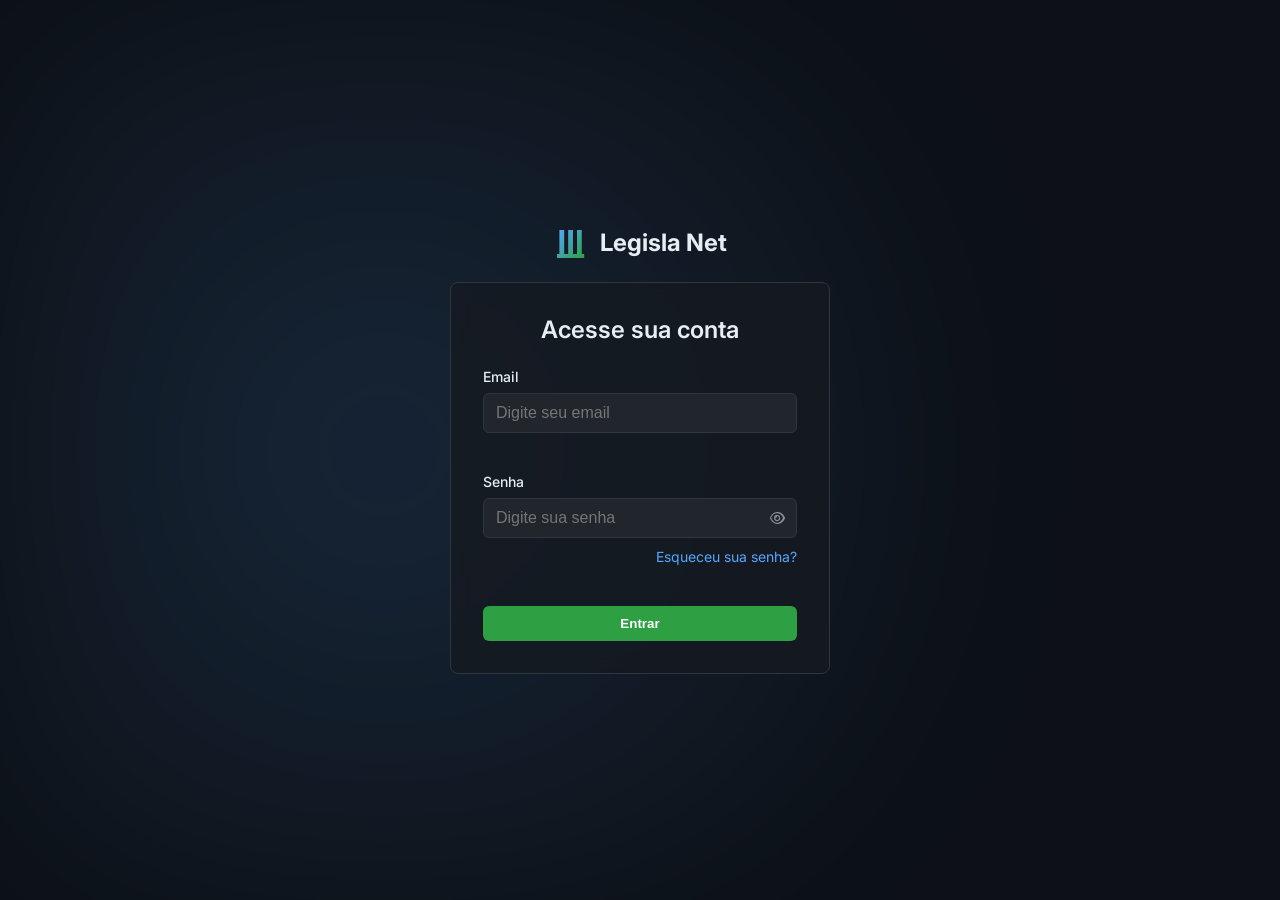
<file: admin/gerenciar_camara.html>
<!DOCTYPE html>
<html lang="pt-BR">
<head>
    <meta charset="UTF-8">
    <meta name="viewport" content="width=device-width, initial-scale=1.0">
    <title>Gerenciar Câmara - Legisla Net</title>
    <link rel="icon" href="data:image/svg+xml,<svg xmlns=%22http://www.w3.org/2000/svg%22 viewBox=%220 0 100 100%22><text y=%22.9em%22 font-size=%2290%22>🛡️</text></svg>">
    <link rel="preconnect" href="https://fonts.googleapis.com">
    <link rel="preconnect" href="https://fonts.gstatic.com" crossorigin>
    <link href="https://fonts.googleapis.com/css2?family=Inter:wght@400;500;600;700&display=swap" rel="stylesheet">
    <link rel="stylesheet" href="https://cdnjs.cloudflare.com/ajax/libs/font-awesome/6.2.0/css/all.min.css">
    <link rel="stylesheet" href="../css/global.css">
    <link rel="stylesheet" href="../css/forms.css">
    <link rel="stylesheet" href="../css/modals.css">
    <link rel="stylesheet" href="../css/admin.css">

    <style>
        .main-content { position: relative; }
        .background-logo-container { position: absolute; top: 0; right: 0; bottom: 0; width: 50%; background-repeat: no-repeat; background-position: center; background-size: contain; opacity: 0.05; pointer-events: none; z-index: 0; }
        .form-section { position: relative; z-index: 1; }
        .tabs-nav { display: flex; border-bottom: 1px solid var(--border-color); margin-bottom: 32px; overflow-x: auto; gap: 4px; }
        .tab-item { padding: 12px 20px; cursor: pointer; background: none; border: none; color: var(--secondary-text); font-weight: 500; font-size: 1rem; position: relative; border-bottom: 2px solid transparent; transition: color 0.2s, border-color 0.2s; white-space: nowrap; }
        .tab-item:hover { color: var(--primary-text); }
        .tab-item.active { color: var(--accent-blue); border-bottom-color: var(--accent-blue); }
        .tab-pane { display: none; }
        .tab-pane.active { display: block; animation: fadeIn 0.5s ease-in-out; }
        @keyframes fadeIn { from { opacity: 0; transform: translateY(10px); } to { opacity: 1; transform: translateY(0); } }
        .management-header { display: flex; justify-content: space-between; align-items: center; margin-bottom: 24px; }
        .management-header h3 { font-size: 1.5rem; }
        .item-grid { display: grid; grid-template-columns: repeat(auto-fill, minmax(320px, 1fr)); gap: 24px; }
        .item-card { background-color: var(--card-bg); border: 1px solid var(--border-color); border-radius: 8px; padding: 20px; display: flex; flex-direction: column; transition: all 0.2s ease-in-out; }
        .item-card:hover { border-color: var(--accent-blue); transform: translateY(-4px); }
        .item-card-header { display: flex; align-items: center; gap: 16px; padding-bottom: 16px; margin-bottom: 16px; border-bottom: 1px solid var(--border-color); }
        .item-card-logo, .item-card-avatar { width: 50px; height: 50px; object-fit: cover; flex-shrink: 0; }
        .item-card-logo { object-fit: contain; background-color: #fff; border-radius: 8px; padding: 5px; }
        .item-card-avatar { border-radius: 50%; }
        .item-card-info h4 { font-size: 1.1rem; }
        .item-card-info p { color: var(--secondary-text); font-size: 0.9rem; }
        .item-card-body { flex-grow: 1; }
        .item-card-footer { display: flex; justify-content: flex-end; gap: 8px; padding-top: 16px; margin-top: auto; }
        .file-input-wrapper { position: relative; overflow: hidden; display: inline-block; }
        .file-input-wrapper input[type="file"] { position: absolute; left: 0; top: 0; width: 100%; height: 100%; opacity: 0; cursor: pointer; z-index: 10; }
        .partido-select-container { display: flex; align-items: center; gap: 16px; }
        #partido-logo-preview { width: 40px; height: 40px; object-fit: contain; background-color: #fff; border-radius: 6px; padding: 4px; border: 1px solid var(--border-color); visibility: hidden; transition: visibility 0.2s; }
        #partido-logo-preview.visible { visibility: visible; }
        .status-badge { display: inline-block; padding: 4px 8px; border-radius: 12px; font-size: 0.7rem; font-weight: 600; text-transform: uppercase; }
        .status-active { background-color: var(--accent-green); color: white; }
        .status-inactive { background-color: var(--accent-red); color: white; }
        .form-section-title { font-size: 1.25rem; font-weight: 600; color: var(--primary-text); margin-bottom: 1rem; padding-bottom: 0.5rem; border-bottom: 1px solid var(--border-color); }
        .partido-logo-card { width: 30px; height: 30px; object-fit: contain; background-color: #fff; border-radius: 4px; padding: 2px; border: 1px solid var(--border-color); }
        .form-select {
            background-color: var(--hover-bg) !important;
            border: 1px solid var(--border-color) !important;
            color: var(--primary-text) !important;
        }
        .toggle-group-modal {
            display: flex;
            gap: 24px;
            align-items: center;
            margin-top: 8px;
        }
        .toggle-item {
            display: flex;
            align-items: center;
            gap: 8px;
        }
    </style>
</head>
<body>
    <div class="app-layout">
        <div id="sidebar-placeholder"></div>
        <main class="main-content" id="mainContent">
            <div id="header-placeholder"></div>
            <div class="background-logo-container"></div>
            
            <section class="form-section fade-in">
                <div class="tabs-nav">
                    <button class="tab-item active" data-tab="info">Informações Gerais e Admin</button>
                    <button class="tab-item" data-tab="vereadores">Vereadores</button>
                    <button class="tab-item" data-tab="midias">Mídias Sociais</button>
                </div>

                <div class="tabs-content">
                    <div class="tab-pane active" id="info">
                        <form id="form-info-gerais">
                            <input type="hidden" id="adminUserId">
                            <h3 class="form-section-title">Dados da Câmara</h3>
                            <div class="form-group toggle-group"><label class="toggle-switch"><input type="checkbox" id="camara-is_active"><span class="slider"></span></label><span>Status da Câmara (Ativa / Inativa)</span></div>
                            <div class="form-group"><label for="nome_camara">Nome da Câmara</label><input type="text" id="nome_camara" class="form-input"></div>
                            <div class="form-group"><label for="municipio">Município</label><input type="text" id="municipio" class="form-input"></div>
                            <div class="form-group"><label for="estado">Estado</label><select id="estado" class="form-select"></select></div>
                            <div class="form-group">
                                <label>Brasão / Logo da Câmara</label>
                                <img src="" alt="Logo atual" id="brasao-preview" class="item-card-logo" style="width: 80px; height: 80px; margin-bottom: 16px; display:none;">
                                <div class="file-input-wrapper">
                                    <label for="brasao_url" class="file-input-button">Alterar...</label>
                                    <span id="file-name" class="file-input-text">Nenhum novo arquivo selecionado.</span>
                                    <input type="file" id="brasao_url">
                                </div>
                            </div>
                            
                            <h3 class="form-section-title" style="margin-top: 32px;">Credenciais do Administrador da Câmara</h3>
                            <div class="form-group"><label for="admin_email">Email de Acesso do Administrador</label><input type="email" id="admin_email" class="form-input" disabled></div>
                            <div class="form-group"><label for="admin_senha">Nova Senha do Administrador</label><input type="password" id="admin_senha" class="form-input" placeholder="Deixe em branco para não alterar"></div>

                            <div class="form-actions"><button type="submit" class="btn btn-primary">Salvar Alterações</button></div>
                        </form>
                    </div>

                    <div class="tab-pane" id="vereadores">
                        <div class="management-header">
                            <h3>Vereadores</h3>
                            <button id="add-vereador-btn" class="btn btn-primary"><i class="fa fa-plus"></i> Adicionar Vereador</button>
                        </div>
                        <div class="item-grid" id="vereadores-grid"></div>
                    </div>

                    <div class="tab-pane" id="midias">
                        <form id="form-midias-sociais">
                            <h3 class="form-section-title">Links e Mídias Sociais</h3>
                            <div class="form-group"><label for="link_facebook">Link do Facebook</label><input type="url" id="link_facebook" class="form-input" placeholder="https://facebook.com/..."></div>
                            <div class="form-group"><label for="link_instagram">Link do Instagram</label><input type="url" id="link_instagram" class="form-input" placeholder="https://instagram.com/..."></div>
                            <div class="form-group"><label for="link_youtube">Link do YouTube</label><input type="url" id="link_youtube" class="form-input" placeholder="https://youtube.com/..."></div>
                            <div class="form-group"><label for="site_oficial">Site Oficial</label><input type="url" id="site_oficial" class="form-input" placeholder="https://..."></div>
                            <div class="form-actions"><button type="submit" class="btn btn-primary">Salvar Links</button></div>
                        </form>
                    </div>
                </div>
            </section>
        </main>
    </div>

    <div class="modal-overlay" id="vereadorModal">
        <div class="modal-container">
            <div class="modal-header">
                <h3 class="modal-title" id="vereadorModalTitle">Adicionar Vereador</h3>
                <button class="modal-close" id="modal-close-btn">&times;</button>
            </div>
            <div class="modal-body">
                <form id="vereadorForm">
                    <input type="hidden" id="vereadorId">
                    <div class="form-group"><label for="nome_parlamentar">Nome Parlamentar</label><input type="text" id="nome_parlamentar" class="form-input" required></div>
                    <div class="form-group"><label for="vereador_email">Email de Acesso</label><input type="email" id="vereador_email" name="vereador_email" class="form-input" required></div>
                    <div class="form-group"><label for="vereador_senha">Senha de Acesso</label><input type="password" id="vereador_senha" name="vereador_senha" class="form-input" placeholder="Mínimo 6 caracteres"></div>
                    <div class="form-group">
                        <label for="partido_id">Partido</label>
                        <div class="partido-select-container">
                            <select class="form-select" id="partido_id" required style="flex-grow: 1;"></select>
                            <img src="" alt="Logo do Partido" id="partido-logo-preview">
                        </div>
                    </div>
                    <div class="form-group">
                        <label>Cargos</label>
                        <div class="toggle-group-modal">
                            <div class="toggle-item">
                                <label class="toggle-switch">
                                    <input type="checkbox" id="is_presidente">
                                    <span class="slider"></span>
                                </label>
                                <span>Presidente</span>
                            </div>
                            <div class="toggle-item">
                                <label class="toggle-switch">
                                    <input type="checkbox" id="is_vice_presidente">
                                    <span class="slider"></span>
                                </label>
                                <span>Vice-Presidente</span>
                            </div>
                        </div>
                    </div>
                    <div class="form-group"><label>Foto do Vereador (Opcional)</label><input type="file" id="foto_url_vereador" class="form-input" accept="image/*"></div>
                </form>
            </div>
            <div class="modal-footer">
                <button type="button" class="btn btn-secondary" id="modal-cancel-btn">Cancelar</button>
                <button type="submit" form="vereadorForm" class="btn btn-primary">Salvar</button>
            </div>
        </div>
    </div>
    
    <script src="../js/formValidator.js"></script>
    <script src="../js/global.js"></script>
    <script src="../js/forms.js"></script>
    <script src="../js/modals.js"></script>
    <script>
    document.addEventListener('DOMContentLoaded', async () => {
        const authToken = localStorage.getItem('authToken');
        if (!authToken) { window.location.href = '/app/login.html'; return; }

        const camaraId = new URLSearchParams(window.location.search).get('id');
        if (!camaraId) { document.getElementById('mainContent').innerHTML = '<h1>Erro: ID da Câmara não fornecido na URL.</h1>'; return; }

        await initLayout({ title: 'Carregando...', icon: 'fa-sliders' });
        
        setupTabs();
        setupModalEvents();
        setupToggleLogic();
        setupValidationForModal(); // <-- CHAMADA DA NOVA FUNÇÃO
        await populatePartidosDropdown(authToken);
        
        await loadCamaraData(camaraId, authToken);
        await loadVereadores(camaraId, authToken);

        document.getElementById('form-info-gerais').addEventListener('submit', (e) => handleUpdateCamara(e, camaraId, authToken));
        document.getElementById('form-midias-sociais').addEventListener('submit', (e) => handleUpdateCamara(e, camaraId, authToken));
        document.getElementById('add-vereador-btn').addEventListener('click', () => openAddVereadorModal());
        document.getElementById('vereadorForm').addEventListener('submit', (e) => handleVereadorFormSubmit(e, camaraId, authToken));
        document.getElementById('partido_id').addEventListener('change', updatePartidoLogoPreview);
    });

    // NOVA FUNÇÃO PARA DEFINIR REGRAS DE VALIDAÇÃO
    function setupValidationForModal() {
        if (typeof formValidator === 'undefined') {
            console.error('formValidator.js não foi carregado.');
            return;
        }

        // Define as regras para os campos do modal de edição
        formValidator
            .setRules('vereador_email', {
                email: true, // Garante que o formato do email é válido
                maxLength: 255
            })
            .setRules('vereador_senha', {
                strongPassword: true, // Garante que a senha contém letras, números e símbolos
                minLength: 8,
                maxLength: 128
            });
    }

    function setupTabs() {
        const tabs = document.querySelectorAll('.tab-item');
        const panes = document.querySelectorAll('.tab-pane');
        tabs.forEach(tab => {
            tab.addEventListener('click', () => {
                tabs.forEach(item => item.classList.remove('active'));
                panes.forEach(pane => pane.classList.remove('active'));
                tab.classList.add('active');
                document.getElementById(tab.dataset.tab).classList.add('active');
            });
        });
    }

    function setupModalEvents() {
        const closeBtn = document.getElementById('modal-close-btn');
        const cancelBtn = document.getElementById('modal-cancel-btn');
        
        closeBtn.addEventListener('click', () => { closeModal('vereadorModal'); });
        cancelBtn.addEventListener('click', () => { closeModal('vereadorModal'); });
    }

    function setupToggleLogic() {
        const presidenteCheckbox = document.getElementById('is_presidente');
        const viceCheckbox = document.getElementById('is_vice_presidente');
        
        presidenteCheckbox.addEventListener('change', () => {
            if (presidenteCheckbox.checked) {
                viceCheckbox.checked = false;
            }
        });
        
        viceCheckbox.addEventListener('change', () => {
            if (viceCheckbox.checked) {
                presidenteCheckbox.checked = false;
            }
        });
    }

    if (typeof closeModal === 'undefined') {
        window.closeModal = function(modalId) {
            const modal = document.getElementById(modalId);
            if (modal) {
                modal.classList.remove('active');
                document.body.style.overflow = '';
            }
        }
    }

    if (typeof openModal === 'undefined') {
        window.openModal = function(modalId) {
            const modal = document.getElementById(modalId);
            if (modal) {
                modal.classList.add('active');
                document.body.style.overflow = 'hidden';
            }
        }
    }

    async function loadCamaraData(camaraId, token) {
        try {
            const response = await fetch(`/api/camaras/${camaraId}`, { headers: { 'Authorization': `Bearer ${token}` } });
            if (!response.ok) throw new Error('Falha ao buscar dados da câmara');
            const data = await response.json();

            initLayout({ title: `Gerenciar: ${data.nome_camara}`, icon: 'fa-sliders' });
            document.getElementById('camara-is_active').checked = data.is_active;
            document.getElementById('nome_camara').value = data.nome_camara || '';
            document.getElementById('municipio').value = data.municipio || '';
            document.getElementById('estado').innerHTML = `<option value="${data.estado}" selected>${data.estado}</option>`;
            if (data.brasao_url) {
                const preview = document.getElementById('brasao-preview');
                preview.src = data.brasao_url;
                preview.style.display = 'block';
                document.querySelector('.background-logo-container').style.backgroundImage = `url('${data.brasao_url}')`;
            }

            if(data.admin) {
                document.getElementById('admin_email').value = data.admin.email;
                document.getElementById('adminUserId').value = data.admin.id;
            }

            document.getElementById('link_facebook').value = data.link_facebook || '';
            document.getElementById('link_instagram').value = data.link_instagram || '';
            document.getElementById('link_youtube').value = data.link_youtube || '';
            document.getElementById('site_oficial').value = data.site_oficial || '';
        } catch (error) { console.error(error); alert('Não foi possível carregar as informações da câmara.'); }
    }

    async function loadVereadores(camaraId, token) {
        const grid = document.getElementById('vereadores-grid');
        grid.innerHTML = '<p>Carregando vereadores...</p>';
        try {
            const response = await fetch(`/api/camaras/${camaraId}/vereadores`, { headers: { 'Authorization': `Bearer ${token}` }});
            if (!response.ok) throw new Error('Falha ao buscar vereadores');
            const data = await response.json();

            if (!data || data.length === 0) { grid.innerHTML = '<p>Nenhum vereador cadastrado.</p>'; return; }
            grid.innerHTML = '';

            data.forEach(vereador => {
                const card = document.createElement('div');
                card.className = 'item-card';
                const cargos = [];
                if (vereador.is_presidente) cargos.push('Presidente');
                if (vereador.is_vice_presidente) cargos.push('Vice-Presidente');
                const partidoNome = vereador.partidos ? `${vereador.partidos.nome} (${vereador.partidos.sigla})` : 'Sem partido';
                
                let partidoLogoSrc = vereador.partidos?.logo_url || `https://ui-avatars.com/api/?name=${encodeURIComponent(vereador.partidos?.sigla || 'SP')}&background=161B22&color=fff&size=30`;
                
                card.innerHTML = `
                    <div class="item-card-header">
                        <img src="${vereador.foto_url || 'https://ui-avatars.com/api/?name='+encodeURIComponent(vereador.nome_parlamentar)+'&background=random&color=fff'}" alt="Foto de ${vereador.nome_parlamentar}" class="item-card-avatar">
                        <div class="item-card-info">
                            <h4>${vereador.nome_parlamentar.toUpperCase()}</h4>
                            <p style="display: flex; align-items: center; gap: 8px;">
                                <img src="${partidoLogoSrc}" alt="Logo Partido" class="partido-logo-card" onerror="this.src='https://ui-avatars.com/api/?name=P&background=161B22&color=fff&size=30'">
                                ${partidoNome}
                            </p>
                        </div>
                    </div>
                    <div class="item-card-body">
                        ${cargos.length > 0 ? `<p><strong>Cargos:</strong> ${cargos.join(', ')}</p>` : ''}
                        <p><strong>Status:</strong> <span class="status-badge ${vereador.is_active ? 'status-active' : 'status-inactive'}">${vereador.is_active ? 'Ativo' : 'Inativo'}</span></p>
                    </div>
                    <div class="item-card-footer">
                        <button class="btn btn-secondary edit-vereador-btn">Editar</button>
                        <button class="btn toggle-status-btn" style="background-color: ${vereador.is_active ? 'var(--accent-orange)' : 'var(--accent-green)'}; color: white;" data-vereador-id="${vereador.id}" data-active="${vereador.is_active}">
                            ${vereador.is_active ? 'Desativar' : 'Ativar'}
                        </button>
                        <button class="btn delete-vereador-btn" style="background-color: var(--accent-red); color: white;">Remover</button>
                    </div>`;
                grid.appendChild(card);
                
                card.querySelector('.edit-vereador-btn').addEventListener('click', () => openEditVereadorModal(vereador));
                card.querySelector('.delete-vereador-btn').addEventListener('click', () => handleDeleteVereador(vereador.id, camaraId, token));
                card.querySelector('.toggle-status-btn').addEventListener('click', (e) => handleToggleActivation(e, camaraId, token));
            });
        } catch (error) { console.error(error); grid.innerHTML = '<p style="color:red;">Falha ao carregar vereadores.</p>'; }
    }

    async function populatePartidosDropdown(token) {
        const select = document.getElementById('partido_id');
        try {
            const response = await fetch('/api/partidos', { headers: { 'Authorization': `Bearer ${token}` }});
            if (!response.ok) throw new Error('Falha ao buscar partidos');
            const { data } = await response.json();
            select.innerHTML = '<option value="">Selecione um partido</option>';
            data.forEach(partido => {
                const option = document.createElement('option');
                option.value = partido.id;
                option.textContent = `${partido.nome} (${partido.sigla})`;
                option.dataset.logo = partido.logo_url || '';
                select.appendChild(option);
            });
        } catch(error) { console.error(error); select.innerHTML = '<option value="">Não foi possível carregar os partidos</option>';}
    }

    function updatePartidoLogoPreview() {
        const select = document.getElementById('partido_id');
        const preview = document.getElementById('partido-logo-preview');
        if (select.selectedIndex <= 0) { 
            preview.classList.remove('visible'); 
            return; 
        }
        const selectedOption = select.options[select.selectedIndex];
        const logoUrl = selectedOption.dataset.logo;
        if (logoUrl) {
            preview.src = logoUrl;
            preview.classList.add('visible');
        } else {
            preview.classList.remove('visible');
        }
    }

    function openAddVereadorModal() {
        document.getElementById('vereadorForm').reset();
        document.getElementById('vereadorId').value = '';
        document.getElementById('vereadorModalTitle').textContent = 'Adicionar Vereador';
        document.getElementById('vereador_email').disabled = false;
        document.getElementById('vereador_senha').required = true;
        document.getElementById('vereador_senha').placeholder = 'Mínimo 6 caracteres';
        updatePartidoLogoPreview();
        openModal('vereadorModal');
    }

    function openEditVereadorModal(vereador) {
        document.getElementById('vereadorForm').reset();
        document.getElementById('vereadorId').value = vereador.id;
        document.getElementById('vereadorModalTitle').textContent = 'Editar Vereador';
        document.getElementById('nome_parlamentar').value = vereador.nome_parlamentar;
        document.getElementById('partido_id').value = vereador.partidos ? vereador.partidos.id : "";
        document.getElementById('is_presidente').checked = vereador.is_presidente;
        document.getElementById('is_vice_presidente').checked = vereador.is_vice_presidente;
        
        document.getElementById('vereador_email').placeholder = "Deixe em branco para não alterar";
        document.getElementById('vereador_email').required = false;

        document.getElementById('vereador_senha').placeholder = 'Deixe em branco para não alterar';
        document.getElementById('vereador_senha').required = false;
        
        updatePartidoLogoPreview();
        openModal('vereadorModal');
    }

    async function handleUpdateCamara(event, camaraId, token) {
        event.preventDefault();
        const formId = event.target.id;
        let body = {};

        if (formId === 'form-info-gerais') {
            body = {
                nome_camara: document.getElementById('nome_camara').value,
                municipio: document.getElementById('municipio').value,
                estado: document.getElementById('estado').value,
                is_active: document.getElementById('camara-is_active').checked
            };
        } else if (formId === 'form-midias-sociais') {
            body = {
                link_facebook: document.getElementById('link_facebook').value,
                link_instagram: document.getElementById('link_instagram').value,
                link_youtube: document.getElementById('link_youtube').value,
                site_oficial: document.getElementById('site_oficial').value
            };
        }

        try {
            const responseCamara = await fetch(`/api/camaras/${camaraId}`, { method: 'PUT', headers: { 'Content-Type': 'application/json', 'Authorization': `Bearer ${token}` }, body: JSON.stringify(body) });
            if (!responseCamara.ok) throw new Error('Falha ao salvar as informações da câmara.');
            
            const newPassword = document.getElementById('admin_senha').value;
            const adminUserId = document.getElementById('adminUserId').value;
            if (newPassword && adminUserId) {
                if (newPassword.length < 6) { alert('A nova senha deve ter no mínimo 6 caracteres.'); return; }
                const responseUser = await fetch(`/api/users/${adminUserId}`, { method: 'PUT', headers: { 'Content-Type': 'application/json', 'Authorization': `Bearer ${token}` }, body: JSON.stringify({ password: newPassword }) });
                if (!responseUser.ok) throw new Error('Falha ao atualizar a senha do administrador.');
                document.getElementById('admin_senha').value = '';
            }
            alert('Informações salvas com sucesso!');
        } catch (error) { console.error(error); alert(`Erro: ${error.message}`); }
    }

    // FUNÇÃO 'handleVereadorFormSubmit' ATUALIZADA COM AS VALIDAÇÕES
    async function handleVereadorFormSubmit(e, camaraId, token) {
        e.preventDefault();
        const id = document.getElementById('vereadorId').value;
        const isEditing = !!id;
        
        const body = {
            nome_parlamentar: document.getElementById('nome_parlamentar').value,
            partido_id: document.getElementById('partido_id').value,
            is_presidente: document.getElementById('is_presidente').checked,
            is_vice_presidente: document.getElementById('is_vice_presidente').checked
        };

        if (isEditing) {
            const emailInput = document.getElementById('vereador_email');
            const senhaInput = document.getElementById('vereador_senha');
            const newEmail = emailInput.value;
            const newSenha = senhaInput.value;

            // Valida o email apenas se um novo valor for inserido
            if (newEmail) {
                if (!formValidator.validateField('vereador_email', newEmail)) {
                    return; // Interrompe se o email for inválido
                }
                body.email = newEmail;
            }

            // Valida a senha apenas se uma nova senha for inserida
            if (newSenha) {
                if (!formValidator.validateField('vereador_senha', newSenha)) {
                    return; // Interrompe se a senha for fraca
                }
                body.senha = newSenha;
            }

        } else {
            // Lógica de criação (que já possui validação adequada)
            body.email = document.getElementById('vereador_email').value;
            body.senha = document.getElementById('vereador_senha').value;
            if (body.senha && body.senha.length < 6) { alert('A senha deve ter no mínimo 6 caracteres.'); return; }
        }

        const url = isEditing ? `/api/vereadores/${id}` : `/api/camaras/${camaraId}/vereadores`;
        const method = isEditing ? 'PUT' : 'POST';

        try {
            const response = await fetch(url, { method, headers: { 'Content-Type': 'application/json', 'Authorization': `Bearer ${token}` }, body: JSON.stringify(body) });
            if (!response.ok) { const err = await response.json(); throw new Error(err.details || 'Falha ao salvar.'); }
            
            closeModal('vereadorModal');
            await loadVereadores(camaraId, token);
        } catch(error) { alert(`Erro: ${error.message}`); }
    }

    async function handleDeleteVereador(vereadorId, camaraId, token) {
        if (!confirm('Tem certeza? A remoção de um vereador também removerá seu perfil e acesso de login permanentemente.')) return;
        try {
            const response = await fetch(`/api/vereadores/${vereadorId}`, { method: 'DELETE', headers: { 'Authorization': `Bearer ${token}` }});
            if (!response.ok) { const err = await response.json(); throw new Error(err.details || 'Falha ao remover.'); }
            
            await loadVereadores(camaraId, token);
        } catch(error) { alert(`Erro: ${error.message}`); }
    }

    async function handleToggleActivation(event, camaraId, token) {
        const button = event.currentTarget;
        const vereadorId = button.dataset.vereadorId;
        const currentStatus = button.dataset.active === 'true';
        if(!confirm(`Deseja ${currentStatus ? 'DESATIVAR' : 'REATIVAR'} este acesso?`)) return;

        try {
            const response = await fetch(`/api/vereadores/${vereadorId}`, { method: 'PUT', headers: { 'Content-Type': 'application/json', 'Authorization': `Bearer ${token}` }, body: JSON.stringify({ is_active: !currentStatus }) });
            if (!response.ok) throw new Error('Falha ao atualizar status.');
            
            await loadVereadores(camaraId, token);
        } catch(error) { alert(`Erro: ${error.message}`); }
    }
    </script>
</body>
</html>
</file>
<file: css/global.css>
/* global.css */

/* --- Variáveis de Cor e Reset Global --- */
:root {
  --background-dark: #0d1117;
  --sidebar-bg: #161b22;
  --card-bg: #161b22;
  --border-color: #30363d;
  --primary-text: #e6edf3;
  --secondary-text: #8b949e;
  --accent-blue: #58a6ff;
  --accent-green: #2ea043;
  --accent-red: #da3633;
  --accent-orange: #f08833;
  --hover-bg: #21262d;
  --excel-green: #1d6f42;
  --pdf-red: #b30b00;
  --accent-purple: #8a3ab9;
}

* {
  margin: 0;
  padding: 0;
  box-sizing: border-box;
}

body {
  font-family: "Inter", sans-serif;
  background-color: var(--background-dark);
  color: var(--primary-text);
  position: relative;
}

/* --- INÍCIO: BACKGROUND AURORA BOREAL ATUALIZADO --- */
body::after {
  content: "";
  position: fixed;
  top: 0;
  left: 0;
  width: 100%;
  height: 100%;
  z-index: -1;

  /* MODIFICAÇÃO: Adicionada mais uma cor (laranja) para maior variação */
  background: radial-gradient(
      circle at 15% 25%,
      var(--accent-blue),
      transparent 25%
    ),
    radial-gradient(circle at 85% 35%, var(--accent-green), transparent 25%),
    radial-gradient(circle at 75% 85%, var(--accent-orange), transparent 25%),
    /* Nova cor */
      radial-gradient(circle at 50% 75%, var(--accent-purple), transparent 25%);

  background-size: 200% 200%;
  opacity: 0.15;
  filter: blur(100px);

  /* MODIFICAÇÃO: Velocidade da animação aumentada (de 20s para 12s) */
  animation: move-aurora 12s infinite alternate ease-in-out;
}

@keyframes move-aurora {
  0% {
    background-position: 0% 50%;
  }
  100% {
    background-position: 100% 50%;
  }
}
/* --- FIM: BACKGROUND AURORA BOREAL ATUALIZADO --- */

/* --- Layout Principal da Aplicação --- */
.app-layout {
  display: flex;
  min-height: 100vh;
}

/* --- Barra Lateral (Sidebar) --- */
.sidebar {
  width: 250px;
  background-color: var(--sidebar-bg);
  border-right: 1px solid var(--border-color);
  padding: 24px;
  display: flex;
  flex-direction: column;
  flex-shrink: 0;
  position: fixed;
  height: 100vh;
  z-index: 100;
}
.sidebar-header {
  display: flex;
  align-items: center;
  gap: 12px;
  margin-bottom: 32px;
}
.sidebar-header .logo-icon {
  font-size: 1.5rem;
  color: var(--accent-blue);
}
.sidebar-header h1 {
  font-size: 1.25rem;
  font-weight: 600;
}

.sidebar-header .logo-svg {
  height: 32px;
  width: auto;
  flex-shrink: 0;
}
.nav-menu {
  list-style: none;
  flex-grow: 1;
}
.nav-group-title {
  font-size: 0.75rem;
  font-weight: 600;
  color: var(--secondary-text);
  text-transform: uppercase;
  margin-top: 24px;
  margin-bottom: 8px;
  padding: 0 12px;
}
.nav-item a {
  display: flex;
  align-items: center;
  padding: 10px 12px;
  border-radius: 6px;
  text-decoration: none;
  color: var(--secondary-text);
  font-weight: 500;
  transition: background-color 0.2s, color 0.2s;
  cursor: pointer;
}
.nav-item a:hover {
  background-color: var(--hover-bg);
  color: var(--primary-text);
}
.nav-item.active a {
  background-color: var(--accent-blue);
  color: #ffffff;
}

/* --- Conteúdo Principal e Transições --- */
/* === MAIN CONTENT REESTRUTURADO === */
.main-content {
  margin-left: 250px; /* Espaço para sidebar fixa */
  width: calc(100% - 250px); /* Largura restante */
  min-height: 100vh; /* Altura mínima da viewport */
  display: flex;
  flex-direction: column; /* CRUCIAL: Layout em coluna */
  opacity: 1;
  transform: translateX(0);
  transition: opacity 0.4s cubic-bezier(0.4, 0, 0.2, 1),
    transform 0.4s cubic-bezier(0.4, 0, 0.2, 1);
}
.main-content.transitioning {
  opacity: 0;
  transform: translateX(20px);
}
/* === HEADER === */
.content-header {
  display: flex;
  justify-content: space-between;
  align-items: center;
  padding: 24px 32px 0;
  flex-shrink: 0; /* Não encolhe */
  flex-wrap: wrap;
  gap: 16px;
}

/* === CONTENT WRAPPER - A MÁGICA ACONTECE AQUI === */
.page-content-wrapper {
  flex: 1; /* OCUPA TODO O ESPAÇO DISPONÍVEL */
  display: flex;
  flex-direction: column;
  padding: 24px 32px 32px;
  overflow-y: auto; /* Permite scroll se necessário */
}

/* === CONTENT AREA === */
.content-area {
  flex: 1; /* OCUPA O ESPAÇO DISPONÍVEL */
  display: flex;
  flex-direction: column;
  gap: 24px;
  min-height: 0; /* Permite que o flex funcione corretamente */
}
.header-title {
  display: flex;
  align-items: center;
  gap: 12px;
}
.header-title i {
  font-size: 1.25rem;
}
.header-title h2 {
  font-size: 1.5rem;
  font-weight: 600;
}

/* --- Perfil do Usuário (Dropdown) --- */
.user-profile {
  position: relative;
}
.profile-button {
  display: flex;
  align-items: center;
  gap: 12px;
  background-color: var(--hover-bg);
  border: 1px solid var(--border-color);
  padding: 6px 12px;
  border-radius: 6px;
  cursor: pointer;
  transition: background-color 0.2s;
}
.profile-button:hover {
  background-color: #2e343b;
}
.profile-avatar {
  width: 32px;
  height: 32px;
  border-radius: 50%;
  background-color: var(--accent-blue);
  display: flex;
  align-items: center;
  justify-content: center;
  font-weight: 600;
  flex-shrink: 0;
}
.profile-info {
  display: flex;
  flex-direction: column;
  align-items: flex-start;
}
.profile-info .name {
  font-weight: 600;
  font-size: 0.875rem;
  color: var(--primary-text);
}
.profile-info .email {
  font-size: 0.75rem;
  color: var(--primary-text);
  opacity: 0.7;
}
.profile-button .fa-chevron-down {
  transition: transform 0.2s;
  color: var(--secondary-text);
}
.profile-button.active .fa-chevron-down {
  transform: rotate(180deg);
}
.profile-dropdown {
  display: none;
  position: absolute;
  top: 110%;
  right: 0;
  width: 200px;
  background-color: var(--card-bg);
  border: 1px solid var(--border-color);
  border-radius: 8px;
  box-shadow: 0 8px 24px rgba(0, 0, 0, 0.4);
  z-index: 10;
  overflow: hidden;
}
.profile-dropdown.active {
  display: block;
}
.dropdown-item {
  display: flex;
  align-items: center;
  gap: 10px;
  padding: 10px 15px;
  color: var(--secondary-text);
  text-decoration: none;
  font-size: 0.875rem;
}
.dropdown-item:hover {
  background-color: var(--hover-bg);
  color: var(--primary-text);
}
.dropdown-item i {
  width: 16px;
}
.dropdown-divider {
  height: 1px;
  background-color: var(--border-color);
  margin: 4px 0;
}

/* --- Componentes Comuns: Botões, Badges, Paginação --- */
.btn {
  border: none;
  padding: 8px 16px;
  border-radius: 6px;
  font-weight: 600;
  cursor: pointer;
  transition: transform 0.1s ease, filter 0.2s ease;
}
.btn:hover {
  transform: translateY(-2px);
  filter: brightness(1.1);
}
.btn:active {
  transform: scale(0.98);
  filter: brightness(0.95);
}
.btn-primary {
  background-color: var(--accent-green);
  color: white;
}
.btn-secondary {
  background-color: var(--hover-bg);
  color: var(--primary-text);
  border: 1px solid var(--border-color);
}

.actions-cell {
  text-align: right;
}
.actions-cell .btn-action {
  color: white;
  padding: 6px 14px;
  margin-left: 8px;
  text-decoration: none;
}
.btn-edit {
  background-color: var(--accent-orange);
}
.btn-remove {
  background-color: var(--accent-red);
}

.status-badge {
  display: inline-block;
  padding: 2px 10px;
  border-radius: 99px;
  font-size: 0.75rem;
  font-weight: 600;
  /* Cores padrão removidas - devem ser definidas por classes específicas */
}

.badge-aprovado {
  display: inline-block;
  padding: 2px 10px;
  border-radius: 99px;
  font-size: 0.75rem;
  font-weight: 600;
  background-color: rgba(46, 160, 67, 0.2);
  color: #71e67f;
  border: 1px solid rgba(46, 160, 67, 0.4);
}
.badge-reprovado {
  display: inline-block;
  padding: 2px 10px;
  border-radius: 99px;
  font-size: 0.75rem;
  font-weight: 600;
  background-color: rgba(218, 54, 51, 0.2);
  color: #fa918c;
  border: 1px solid rgba(218, 54, 51, 0.4);
}
/* --- Responsividade Global --- */
/* ALTERAR a seção de responsividade existente */
@media (max-width: 768px) {
  .app-layout {
    flex-direction: column;
  }
  .sidebar {
    width: 100%;
    height: auto;
    position: static;
    border-right: none;
    border-bottom: 1px solid var(--border-color);
  }
  .main-content {
    margin-left: 0;
    width: 100%; /* ADICIONAR esta linha */
  }
}

/* --- ESTILOS PARA ANIMAÇÃO DE FADE --- */
.fade-in {
  opacity: 0;
  transform: translateY(15px);
  transition: opacity 0.5s ease-out, transform 0.5s ease-out;
}
.fade-in.visible {
  opacity: 1;
  transform: translateY(0);
}

/* ================================== */
/* SISTEMA DE TOAST           */
/* ================================== */
#toast-container {
  position: fixed;
  top: 20px;
  right: 20px;
  z-index: 9999;
  display: flex;
  flex-direction: column;
  gap: 10px;
}

.toast {
  display: flex;
  align-items: center;
  padding: 15px 20px;
  border-radius: 8px;
  min-width: 300px;
  max-width: 400px;
  color: #fff;
  font-size: 0.9rem;
  box-shadow: 0 4px 12px rgba(0, 0, 0, 0.15);
  transform: translateX(120%);
  transition: transform 0.5s cubic-bezier(0.215, 0.61, 0.355, 1);
}

.toast.show {
  transform: translateX(0);
}

.toast-icon {
  font-size: 1.2rem;
  margin-right: 15px;
}

.toast.success {
  background-color: var(--accent-green, #28a745);
}
.toast.error {
  background-color: var(--accent-red, #dc3545);
}
.toast.info {
  background-color: var(--accent-blue, #17a2b8);
}

/* ================================== */
/* OVERLAY DE CARREGAMENTO        */
/* ================================== */
.form-loading-overlay {
  position: absolute;
  top: 0;
  left: 0;
  right: 0;
  bottom: 0;
  background-color: rgba(13, 17, 23, 0.7); /* Cor de fundo com transparência */
  z-index: 1000;
  display: flex;
  justify-content: center;
  align-items: center;
  flex-direction: column;
  gap: 1rem;
  border-radius: 8px;
  opacity: 0;
  visibility: hidden;
  transition: opacity 0.3s, visibility 0.3s;
}

.form-loading-overlay.visible {
  opacity: 1;
  visibility: visible;
}

.form-loading-overlay .spinner {
  width: 40px;
  height: 40px;
  border: 4px solid var(--border-color, #444);
  border-top-color: var(--accent-blue, #3498db);
  border-radius: 50%;
  animation: spin 1s linear infinite;
}

.form-loading-overlay .loading-text {
  color: var(--primary-text, #fff);
  font-weight: 500;
}

@keyframes spin {
  to {
    transform: rotate(360deg);
  }
}

/* ================================================= */
/* ESTRUTURA DE LAYOUT FLEX PARA RODAPÉ FIXO (STICKY FOOTER) */
/* ================================================= */

/* Adicione esta nova regra no final do global.css */
.content-section,
.page-content-wrapper {
  flex-grow: 1;
}
</file>
<file: css/forms.css>
/* forms.css */

.password-group {
  position: relative;
}
.password-toggle-btn {
  position: absolute;
  top: 50%;
  right: 1px;
  transform: translateY(-50%);
  background-color: transparent;
  border: none;
  padding: 10px;
  cursor: pointer;
  color: var(--secondary-text);
}

.form-section {
  background-color: var(--card-bg);
  border: 1px solid var(--border-color);
  border-radius: 8px;
  padding: 32px;
  flex-grow: 1;
}

.form-group {
  margin-bottom: 24px;
}
.form-group label {
  display: block;
  font-size: 0.875rem;
  font-weight: 500;
  color: var(--primary-text);
  margin-bottom: 8px;
}
.form-group input[type="text"],
.form-group input[type="email"],
.form-group input[type="password"],
.form-group input[type="date"],
.form-group input[type="datetime-local"],
.form-group input[type="number"],
.form-group textarea,
.form-group select {
  background-color: var(--hover-bg);
  border: 1px solid var(--border-color);
  color: var(--primary-text);
  padding: 10px 12px;
  border-radius: 6px;
  font-size: 1rem;
  width: 100%;
}

.form-input:focus,
.form-textarea:focus,
.form-select:focus {
  outline: none;
  border-color: var(--accent-blue);
  box-shadow: 0 0 0 3px rgba(88, 166, 255, 0.2);
}
.form-textarea {
  resize: vertical;
  min-height: 100px;
}
.form-select {
  appearance: none;
  background-image: url("data:image/svg+xml,%3csvg xmlns='http://www.w3.org/2000/svg' fill='none' viewBox='0 0 20 20'%3e%3cpath stroke='%238b949e' stroke-linecap='round' stroke-linejoin='round' stroke-width='1.5' d='M6 8l4 4 4-4'/%3e%3c/svg%3e");
  background-position: right 0.5rem center;
  background-repeat: no-repeat;
  background-size: 1.5em 1.5em;
  padding-right: 2.5rem;
}
.file-input-wrapper {
  position: relative;
  display: flex;
  align-items: center;
}
.file-input-button {
  background-color: var(--hover-bg);
  border: 1px solid var(--border-color);
  padding: 10px 16px;
  border-radius: 6px;
  cursor: pointer;
  white-space: nowrap;
}
.file-input-text {
  margin-left: 12px;
  color: var(--secondary-text);
  font-size: 0.875rem;
}
#file-input {
  opacity: 0;
  position: absolute;
  left: 0;
  top: 0;
  width: 100%;
  height: 100%;
  cursor: pointer;
}
.form-actions {
  display: flex;
  justify-content: flex-start;
  gap: 24px;
  margin-top: 32px;
}
.checkbox-group {
  display: flex;
  align-items: center;
  gap: 8px;
}
.checkbox-group label {
  margin-bottom: 0;
  color: var(--primary-text);
}
#simbolica {
  width: 16px;
  height: 16px;
  accent-color: var(--accent-green);
}

.toggle-group {
  display: flex;
  align-items: center;
  gap: 12px;
}
.toggle-switch {
  position: relative;
  display: inline-block;
  width: 51px;
  height: 31px;
}
.toggle-switch input {
  opacity: 0;
  width: 0;
  height: 0;
}
.slider {
  position: absolute;
  cursor: pointer;
  top: 0;
  left: 0;
  right: 0;
  bottom: 0;
  background-color: var(--border-color);
  transition: 0.4s;
  border-radius: 34px;
}
.slider:before {
  position: absolute;
  content: "";
  height: 23px;
  width: 23px;
  left: 4px;
  bottom: 4px;
  background-color: white;
  transition: 0.4s;
  border-radius: 50%;
}
input:checked + .slider {
  background-color: var(--accent-green);
}
input:checked + .slider:before {
  transform: translateX(20px);
}
.current-photo {
  width: 100px;
  height: 100px;
  object-fit: cover;
  border-radius: 50%;
  border: 2px solid var(--border-color);
  margin-bottom: 16px;
}
.file-input-wrapper .file-input-button {
  border-radius: 0;
  border-top-left-radius: 5px;
  border-bottom-left-radius: 5px;
  border-right: 1px solid var(--border-color);
}

/* Estilos para validação de formulários */
.form-input-error,
.form-select-error {
  border-color: var(--accent-red) !important;
  box-shadow: 0 0 0 3px rgba(218, 54, 51, 0.2) !important;
  background-color: rgba(218, 54, 51, 0.05) !important;
}

.form-field-error {
  color: var(--accent-red);
  font-size: 0.875rem;
  margin-top: 4px;
  display: flex;
  align-items: center;
  gap: 6px;
  animation: errorSlideIn 0.3s ease-out;
}

.form-field-error::before {
  content: "⚠";
  font-size: 0.75rem;
  flex-shrink: 0;
}

@keyframes errorSlideIn {
  from {
    opacity: 0;
    transform: translateY(-5px);
  }
  to {
    opacity: 1;
    transform: translateY(0);
  }
}

.form-input-success,
.form-select-success {
  border-color: var(--accent-green) !important;
  box-shadow: 0 0 0 3px rgba(46, 160, 67, 0.2) !important;
}

.form-field-success {
  color: var(--accent-green);
  font-size: 0.875rem;
  margin-top: 4px;
  display: flex;
  align-items: center;
  gap: 6px;
}

.form-field-success::before {
  content: "✓";
  font-size: 0.75rem;
  flex-shrink: 0;
}

.alert {
  padding: 12px 16px;
  border-radius: 6px;
  margin: 16px 0;
  border: 1px solid;
}

.alert-error {
  background-color: rgba(218, 54, 51, 0.1);
  border-color: var(--accent-red);
  color: var(--accent-red);
}

.alert-success {
  background-color: rgba(46, 160, 67, 0.1);
  border-color: var(--accent-green);
  color: var(--accent-green);
}

.alert-warning {
  background-color: rgba(240, 136, 51, 0.1);
  border-color: var(--accent-orange);
  color: var(--accent-orange);
}

/* Loading state para formulários */
.form-loading {
  position: relative;
  pointer-events: none;
  opacity: 0.7;
}

.form-loading::after {
  content: "";
  position: absolute;
  top: 50%;
  left: 50%;
  width: 20px;
  height: 20px;
  margin: -10px 0 0 -10px;
  border: 2px solid transparent;
  border-top: 2px solid var(--accent-blue);
  border-radius: 50%;
  animation: spin 1s linear infinite;
}

@keyframes spin {
  0% {
    transform: rotate(0deg);
  }
  100% {
    transform: rotate(360deg);
  }
}

/* Melhorias visuais para campos obrigatórios */
.form-group label[data-required="true"]::after {
  content: " *";
  color: var(--accent-red);
  font-weight: bold;
}

/* Tooltips para ajuda */
.form-tooltip {
  position: relative;
  display: inline-block;
  margin-left: 4px;
  cursor: help;
}

.form-tooltip::after {
  content: "?";
  width: 16px;
  height: 16px;
  border-radius: 50%;
  background-color: var(--secondary-text);
  color: white;
  font-size: 10px;
  display: flex;
  align-items: center;
  justify-content: center;
  font-weight: bold;
}

.form-tooltip:hover::before {
  content: attr(data-tooltip);
  position: absolute;
  bottom: 25px;
  left: 50%;
  transform: translateX(-50%);
  background-color: var(--card-bg);
  color: var(--primary-text);
  padding: 8px 12px;
  border-radius: 4px;
  font-size: 0.8rem;
  white-space: nowrap;
  z-index: 1000;
  border: 1px solid var(--border-color);
  box-shadow: 0 2px 8px rgba(0, 0, 0, 0.3);
}

/* Correção para inputs com credenciais salvas do navegador */
.form-group input[type="text"]:-webkit-autofill,
.form-group input[type="email"]:-webkit-autofill,
.form-group input[type="password"]:-webkit-autofill,
.form-group input[type="datetime-local"]:-webkit-autofill, /* <-- ADICIONADO AQUI */
.form-group input[type="text"]:-webkit-autofill:hover,
.form-group input[type="email"]:-webkit-autofill:hover,
.form-group input[type="password"]:-webkit-autofill:hover,
.form-group input[type="datetime-local"]:-webkit-autofill:hover, /* <-- ADICIONADO AQUI */
.form-group input[type="text"]:-webkit-autofill:focus,
.form-group input[type="email"]:-webkit-autofill:focus,
.form-group input[type="password"]:-webkit-autofill:focus,
.form-group input[type="datetime-local"]:-webkit-autofill:focus, /* <-- ADICIONADO AQUI */
.form-group input[type="text"]:-webkit-autofill:active,
.form-group input[type="email"]:-webkit-autofill:active,
.form-group input[type="password"]:-webkit-autofill:active,
.form-group input[type="datetime-local"]:-webkit-autofill:active {
  /* <-- ADICIONADO AQUI */
  /* Múltiplas sombras para cobrir completamente os cantos arredondados */
  -webkit-box-shadow: 0 0 0 1000px var(--hover-bg) inset,
    inset 0 0 0 1px var(--border-color) !important;
  -webkit-text-fill-color: var(--primary-text) !important;
  background-color: var(--hover-bg) !important;
  background-image: none !important;
  border-radius: 6px !important;
  /* Remove qualquer transição que possa causar flash */
  transition: none !important;
  /* Força o fundo a se manter nos cantos */
  -webkit-background-clip: padding-box !important;
  background-clip: padding-box !important;
}
</file>
<file: css/modals.css>
/* modals.css */

.modal-overlay {
    position: fixed;
    top: 0;
    left: 0;
    width: 100%;
    height: 100%;
    background-color: rgba(0, 0, 0, 0.7);
    display: flex;
    justify-content: center;
    align-items: center;
    z-index: 1000;
    opacity: 0;
    visibility: hidden;
    transition: opacity 0.3s, visibility 0.3s;
}

.modal-overlay.active {
    opacity: 1;
    visibility: visible;
}

.modal-content, .modal-container {
    background-color: var(--card-bg);
    border: 1px solid var(--border-color);
    border-radius: 8px;
    padding: 32px;
    width: 100%;
    max-width: 500px;
    transform: scale(0.95);
    transition: transform 0.3s;
}

.modal-overlay.active .modal-content, .modal-overlay.active .modal-container {
    transform: scale(1);
}

.modal-header {
    display: flex;
    justify-content: space-between;
    align-items: center;
    margin-bottom: 24px;
    padding: 0; /* Ajuste para unificar */
}

.modal-header h2, .modal-title {
    font-size: 1.5rem;
    font-weight: 600;
}

.modal-close {
    background: none;
    border: none;
    color: var(--secondary-text);
    font-size: 1.25rem;
    cursor: pointer;
    transition: background-color 0.2s, color 0.2s;
}

.modal-close:hover {
    background-color: var(--hover-bg);
    color: var(--primary-text);
}

.modal-body {
    padding: 0; /* Ajuste para unificar */
}

.modal-footer {
    display: flex;
    justify-content: flex-end;
    gap: 12px;
    margin-top: 32px;
    padding-top: 16px; /* Adicionado para consistência */
    border-top: 1px solid var(--border-color); /* Adicionado para consistência */
}

/* Responsividade do Modal */
@media (max-width: 768px) {
    .modal-content, .modal-container {
        width: 95%;
        margin: 10px;
        padding: 24px;
    }
}

.modal-body.confirm-text {
    color: var(--secondary-text);
    font-size: 1rem;
    line-height: 1.5;
}
</file>
<file: css/admin.css>
/* Estilos Comuns do Painel Administrativo */
:root {
    --accent-orange: #f08833;
    --accent-gold: #D4AF37;
}

/* Emblema "Admin" na Sidebar */
.admin-badge {
    background: linear-gradient(45deg, var(--accent-gold), var(--accent-orange));
    color: #0d1117;
    font-size: 0.7rem;
    padding: 6px 12px;
    border-radius: 12px;
    font-weight: 600;
    text-transform: uppercase;
    letter-spacing: 0.5px;
    margin-bottom: 24px;
    text-align: center;
    display: block;
}

/* Informações do Usuário no Cabeçalho */
.user-info {
    display: flex;
    align-items: center;
    gap: 12px;
    padding: 12px;
    background-color: var(--card-bg);
    border-radius: 8px;
    border: 1px solid var(--border-color);
}

.user-avatar {
    width: 40px;
    height: 40px;
    border-radius: 50%;
    border: 2px solid #D4AF37;
}

.user-details .name {
    font-weight: 600;
    display: block;
    color: var(--primary-text);
}

.user-details .role {
    font-size: 0.8rem;
    color: #D4AF37;
}
</file>
<file: css/pagination.css>
/* public/css/pagination.css */

/* --- Container Principal (Mantido como está) --- */
/* === PAGINATION CONTAINER - SEMPRE NO FINAL === */
.pagination-container {
  margin-top: auto; /* EMPURRA PARA O FINAL */
  padding: 24px 32px;
  border-top: 1px solid var(--border-color);
  flex-shrink: 0; /* Não encolhe */
  display: flex;
  justify-content: center;
  align-items: center;
  transition: opacity 0.3s;
}

.pagination-controls {
  display: flex;
  gap: 8px;
  align-items: center;
}

/* --- ESTILO DOS BOTÕES ATUALIZADO --- */
.pagination-controls button,
.pagination-controls .pagination-ellipsis {
  /* Estrutura e espaçamento */
  padding: 8px 7px; /* <-- LARGURA REDUZIDA (padding horizontal diminuído de 14px para 7px) */
  font-weight: 600;
  cursor: pointer;

  /* Design */
  border: none; /* <-- BORDA REMOVIDA */
  background-color: transparent;
  color: var(--secondary-text);
  border-radius: 6px;

  /* Efeitos */
  transition: background-color 0.2s, color 0.2s;
}

/* Efeito HOVER para botões não ativos */
.pagination-controls button:hover:not(.active) {
  background-color: var(--secondary-bg);
  color: var(--primary-text);
}

/* Estilo do botão ATIVO (mantido, mas sem a borda) */
.pagination-controls button.active {
  background-color: var(--accent-blue);
  color: #fff;
  /* A linha 'border-color' foi removida para garantir que não haja borda */
}

.pagination-controls button:disabled {
  cursor: not-allowed;
  opacity: 0.5;
}

.pagination-ellipsis {
  cursor: default;
  background-color: transparent;
}

/* --- Ajuste para telas menores (mantido como está) --- */
@media (max-width: 768px) {
  .pagination-container {
    left: 0;
    width: 100%;
  }

  .pagination-controls button,
  .pagination-controls .pagination-ellipsis {
    padding: 6px 10px;
    font-size: 0.9rem;
  }
}
</file>
<file: css/carregamento.css>
/* public/css/carregamento.css */

/* ================================== */
/* COMPONENTE DE ESTADO DE CARREGAMENTO */
/* ================================== */

.loading-state {
  text-align: center;
  padding: 64px 24px;
}

.loading-state .loading-spinner {
  display: inline-block;
  width: 40px;
  height: 40px;
  border: 3px solid var(--border-color);
  border-radius: 50%;
  border-top-color: var(--accent-blue);
  animation: spin 1s linear infinite;
}

@keyframes spin {
  to {
    transform: rotate(360deg);
  }
}
</file>
<file: css/toast.css>
/* css/toast.css */
#toast-container {
    position: fixed;
    top: 20px;
    right: 20px;
    z-index: 9999;
    display: flex;
    flex-direction: column;
    gap: 10px;
    pointer-events: none;
}

.toast {
    display: flex;
    align-items: center;
    padding: 15px 20px;
    border-radius: 8px;
    min-width: 300px;
    max-width: 400px;
    color: #fff;
    font-size: 0.9rem;
    font-weight: 500;
    box-shadow: 0 4px 12px rgba(0, 0, 0, 0.15);
    transform: translateX(120%);
    transition: transform 0.5s cubic-bezier(0.215, 0.610, 0.355, 1);
    pointer-events: auto;
}

.toast.show {
    transform: translateX(0);
}

.toast-icon {
    font-size: 1.2rem;
    margin-right: 15px;
}

.toast.success { background-color: var(--accent-green, #28a745); }
.toast.error { background-color: var(--accent-red, #dc3545); }
.toast.info { background-color: var(--accent-blue, #17a2b8); }
</file>
